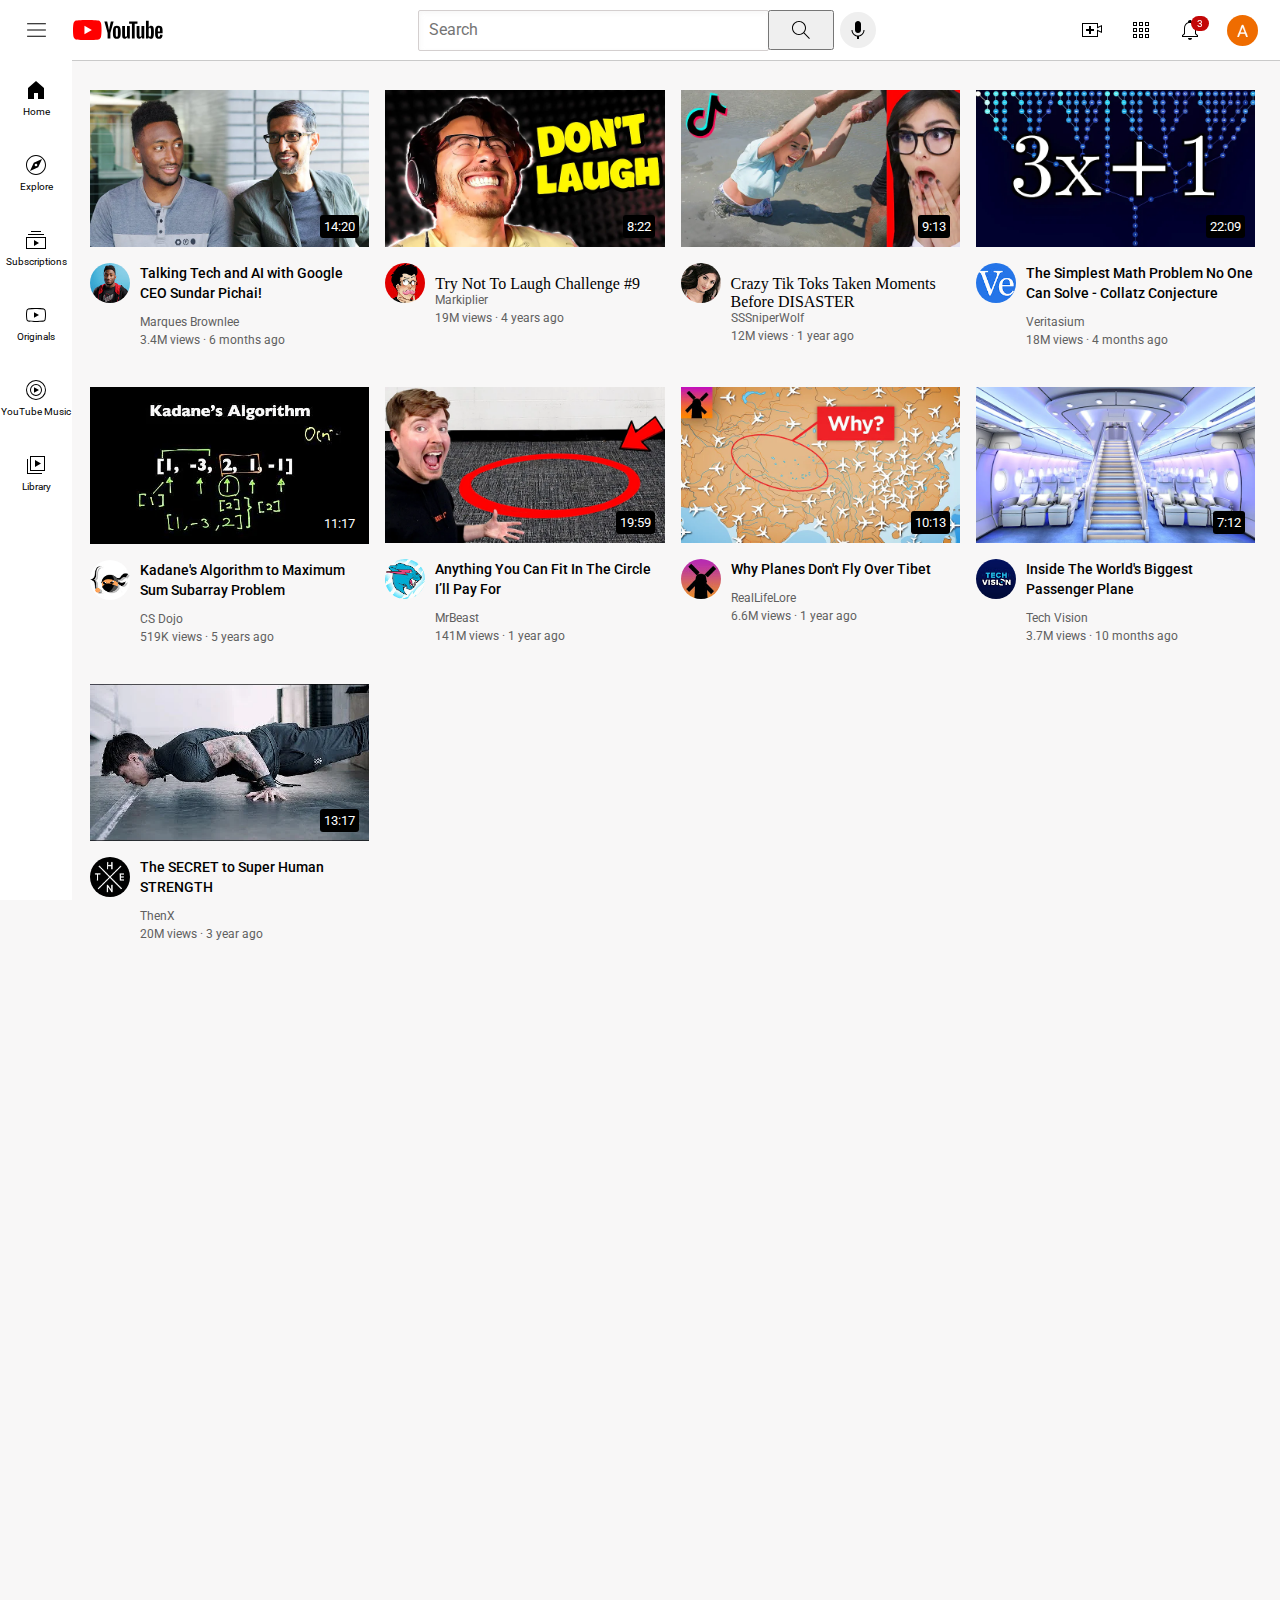
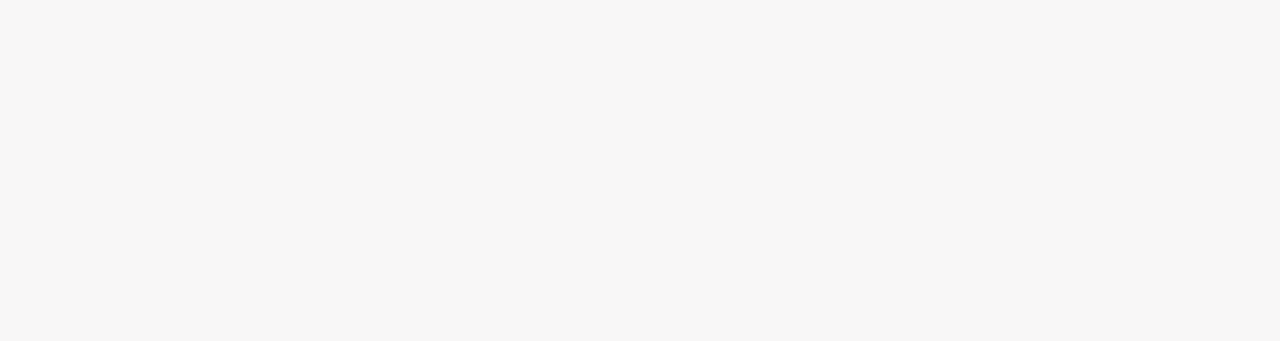
<file: index.html>
<!DOCTYPE html>
<html>
<head>
    <link rel="preconnect" href="https://fonts.googleapis.com">
    <link rel="preconnect" href="https://fonts.gstatic.com" crossorigin>
    <link href="https://fonts.googleapis.com/css2?family=Roboto:wght@400;500;700&display=swap" rel="stylesheet">
    <title>youtube demo</title>
    <link rel="stylesheet" href="styles/header.css">
    <link rel="stylesheet" href="styles/video.css">
    <link rel="stylesheet" href="styles/general.css">
    <link rel="stylesheet" href="styles/sidebar.css">   
</head>
<body style="padding-bottom: 1000px;">
    <div class="flex-header">
        <div class="first-section">
            <img class="three-dashes"src="icons/1.svg">
            <img class="youtube-logo"src="icons/youtube-logo.svg"> 
        </div>
        <div class="middle-section" ><input class="search-bar" type="text" placeholder="Search">
           <button class="search-button"> <img class="search-icon" src="icons/search.svg"><div class="search-name">Search</div></button>
           <button class="voice-button"><img class="voice-icon" src="icons/voice-search-icon.svg"><div class="search-name">Search with your voice</div></button>
        </div>
        <div class="third-section">
            <div class="upload1">
                 <img class="upload" src="icons/upload.svg">
                 <div class="search-name">Create</div>
            </div>
            <div class="youtube1">
                 <img class="youtube-apps" src="icons/youtube-apps.svg">
                 <div class="search-name">youtube apps</div>
            </div>
            
                <div class="notifications-edit">
                    
                    <img class="notifications" src="icons/notifications.svg">
                    <div class="notifications-edits">3
                    </div>
                    
                    <div class="search-name">notifications</div>
                    
                </div>
            
            <img class="picture" src="channel-pictures/vaibhav.jpg">
        </div>
    </div>
            

            
        </div>
    </div>
    <div class="sidebar">
        <div class="sidebar-link"><img src="icons/home.svg"><div>Home</div></div>
        <div class="sidebar-link"><img src="icons/explore.svg"><div>Explore</div></div>
        <div class="sidebar-link"><img src="icons/subscriptions.svg"><div>Subscriptions</div></div>
        <div class="sidebar-link"><img src="icons/originals.svg"><div>Originals</div></div>
        <div class="sidebar-link"><img src="icons/youtube-music.svg"><div>YouTube Music</div></div>
        <div class="sidebar-link"><img src="icons/library.svg"><div>Library</div></div>
        
    </div>
    
    <div class="video-grid">
        <div class="video-preview">
          <div class="thumbnail-row">
                <img class="thumbnail" src="thumnails/thumbnail-1.webp">
                <div class="video-time">
                    14:20
                </div>
          </div>
          <div class="video-info-grid">
                <div class="channel-picture">
                    <img class="profile-picture" src="channel-pictures/channel-1.jpeg">
                </div>
                <div class="video-info">
                    <p class="video-title">
                        Talking Tech and AI with Google CEO Sundar Pichai!
                    </p>
                    <p class="video-author">
                        Marques Brownlee
                    </p>
                    <p class="video-stats">
                        3.4M views &#183; 6 months ago
                    </p>
                </div>
          </div>
        </div>
    

        <div class="video-preview">
          <div class="thumbnail-row">
                <img class="thumbnail" src="thumnails/thumbnail-2.webp">
                <div class="video-time">
                    8:22
                </div>
          </div>
          <div class="video-info-grid">
                <div class="channel-picture">
                    <img class="profile-picture" src="icons/channel-2.jpeg">
                </div>
                <div class="video-info">
                    <p class="video-title"></p>
                        
                        Try Not To Laugh Challenge #9


                    </p>
                    <p class="video-author">
                        Markiplier


                    </p>
                    <p class="video-stats">
                        19M views &#183; 4 years ago
                    </p>
                    
                </div>
          </div>
        </div>
        <div class="video-preview">
            <div class="thumbnail-row">
                  <img class="thumbnail" src="thumnails/thumbnail-3.webp">
                  <div class="video-time">
                    9:13
                </div>
            </div>
            <div class="video-info-grid">
                  <div class="channel-picture">
                      <img class="profile-picture" src="icons/channel-3.jpeg">
                  </div>
                  <div class="video-info">
                    <p class="video-title"></p>
                        
                        Crazy Tik Toks Taken Moments Before DISASTER


                    </p>
                    <p class="video-author">
                        SSSniperWolf


                    </p>
                    <p class="video-stats">
                        12M views &#183; 1 year ago

                    </p>
                      
                  </div>
            </div>
          </div>
          <div class="video-preview">
            <div class="thumbnail-row">
                  <img class="thumbnail" src="thumnails/thumbnail-4.webp">
                  <div class="video-time">
                    22:09
                </div>
            </div>
            <div class="video-info-grid">
                  <div class="channel-picture">
                      <img class="profile-picture" src="icons/channel-4.jpeg">
                  </div>
                  <div class="video-info">
                    <p class="video-title">
                          

                        The Simplest Math Problem No One Can Solve - Collatz Conjecture

                        
                      </p>
                      <p class="video-author">
                        Veritasium
                        
                        
                      </p>
                      <p class="video-stats">
                       
                        
                        18M views &#183; 4 months ago
                      </p>
                      
                  </div>
            </div>
          </div>
          <div class="video-preview">
            <div class="thumbnail-row">
                  <img class="thumbnail" src="thumnails/thumbnail-5.webp">
                  <div class="video-time">
                    11:17
                </div>
            </div>
            <div class="video-info-grid">
                  <div class="channel-picture">
                      <img class="profile-picture" src="icons/channel-5.jpeg">
                  </div>
                  <div class="video-info">
                    <p class="video-title">
                     Kadane's Algorithm to Maximum Sum Subarray Problem
                     </p>
                     <p class="video-author">
                     CS Dojo
                     </p>
                     <p class="video-stats">
                     519K views &#183; 5 years ago
                     </p>
                     
                  </div>
            </div>
          </div>
          <div class="video-preview">
            <div class="thumbnail-row">
                  <img class="thumbnail" src="thumnails/thumbnail-6.webp">
                  <div class="video-time">
                    19:59
                </div>
            </div>
            <div class="video-info-grid">
                  <div class="channel-picture">
                      <img class="profile-picture" src="icons/channel-6.jpeg">
                  </div>
                  <div class="video-info">
                    <p class="video-title">
                          
                        Anything You Can Fit In The Circle I’ll Pay For
                        
                        
                                              </p>
                                              <p class="video-author">
                                                MrBeast
                        
                                               
                                              </p>
                                              <p class="video-stats">
                                                141M views &#183; 1 year ago
                                              </p>
                      
                  </div>
            </div>
          </div>
          <div class="video-preview">
            <div class="thumbnail-row">
                  <img class="thumbnail" src="thumnails/thumbnail-7.webp">
                  <div class="video-time">
                    10:13
                </div>
            </div>
            <div class="video-info-grid">
                  <div class="channel-picture">
                      <img class="profile-picture" src="icons/channel-7.jpeg">
                  </div>
                  <div class="video-info">
                    <p class="video-title">
                          
                        Why Planes Don't Fly Over Tibet
                        
                        
                                              </p>
                                              <p class="video-author">
                                                RealLifeLore
                        
                                                
                                              </p>
                                              <p class="video-stats">
                                                6.6M views &#183; 1 year ago
                                              </p>
                      
                  </div>
            </div>
          </div>
          <div class="video-preview">
            <div class="thumbnail-row">
                  <img class="thumbnail" src="thumnails/thumbnail-8.webp">
                  <div class="video-time">
                    7:12
                </div>
            </div>
            <div class="video-info-grid">
                  <div class="channel-picture">
                      <img class="profile-picture" src="icons/channel-8.jpeg">
                  </div>
                  <div class="video-info">
                    <p class="video-title">
                          
                        Inside The World's Biggest Passenger Plane
                        
                                              </p>
                                              <p class="video-author">
                                                  
                        
                        
                        Tech Vision
                        
                        
                                              </p>
                                              <p class="video-stats">
                                                3.7M views &#183; 10 months ago
                                              </p>
                      
                  </div>
            </div>
          </div>
          <div class="video-preview">
            <div class="thumbnail-row">
                  <img class="thumbnail" src="thumnails/thumbnail-9.webp">
                  <div class="video-time">
                    13:17
                </div>
            </div>
            <div class="video-info-grid">
                  <div class="channel-picture">
                      <img class="profile-picture" src="icons/channel-9.jpeg">
                  </div>
                  <div class="video-info">
                      <p class="video-title">
                          
The SECRET to Super Human STRENGTH


                      </p>
                      <p class="video-author">
                        ThenX

                       
                      </p>
                      <p class="video-stats">
                        20M views &#183; 3 year ago
                      </p>
                  </div>
            </div>
          </div>
    </div>
</body>
</html>
</file>
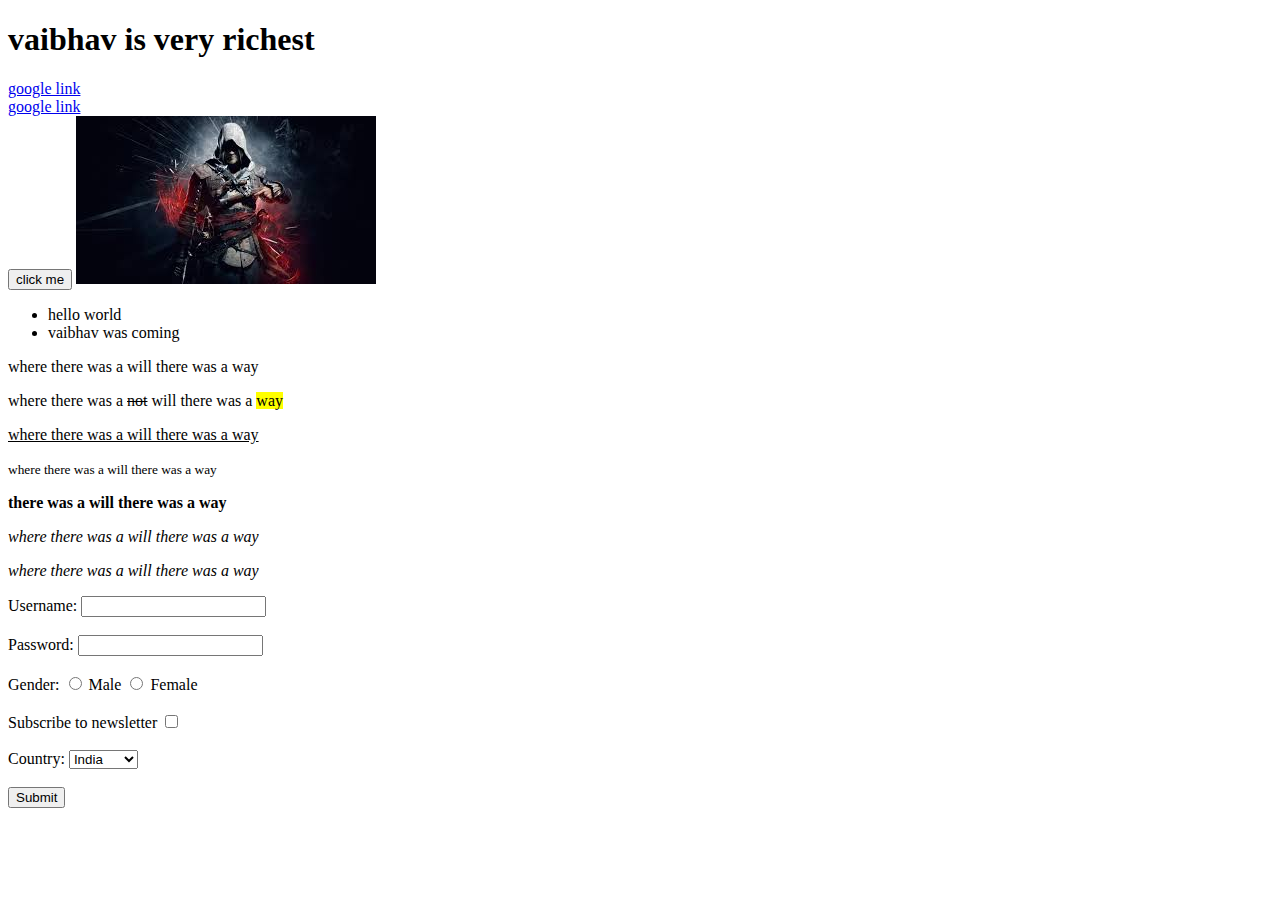
<file: intro-to-html/index.html>
<!DOCTYPE html>
<html lang="en">
<head>
    <meta charset="UTF-8">
    <meta name="viewport" content="width=device-width, initial-scale=1.0">
    <title>vaibhav</title>
</head>
<body>
    <h1>vaibhav is very richest</h1>
    <a href="https://www.google.com/search">google link</a>
    <br/>
    <a href="https://www.google.com/search" target="_blank">google link</a>

    <br/>
    <button> click me</button>
    <img src="[data-uri]">
    <ul>
        <li>hello world</li>
        <li>vaibhav was coming</li>
    </ul>
    <p>
        where there was a will there was a way
    </p>
    <p>
        where there was a <del>not</del> will there was a <mark>way</mark> 
    </p>
    <p>
        <u>where there was a will there was a way</u>
    </p>
    <p>
        <small>where there was a will there was a way</small>
    </p>
    <p>
        <strong> there was a will there was a way</strong>
    </p>
    <p>
        <em>where there was a will there was a way</em>
    </p>
    <p>
        <i>where there was a will there was a way</i>
    </p>
   <!-- <p>
        where there was a will there was a way
    </p>-->
    <form action="/submit" method="post">
        <!-- Text Input -->
        <label for="username">Username:</label>
        <input type="text" id="username" name="username"><br><br>
      
        <!-- Password Input -->
        <label for="password">Password:</label>
        <input type="password" id="password" name="password"><br><br>
      
        <!-- Radio Buttons -->
        <label>Gender:</label>
        <input type="radio" id="male" name="gender" value="male">
        <label for="male">Male</label>
        <input type="radio" id="female" name="gender" value="female">
        <label for="female">Female</label><br><br>
      
        <!-- Checkbox -->
        <label for="subscribe">Subscribe to newsletter</label>
        <input type="checkbox" id="subscribe" name="subscribe" value="yes"><br><br>
      
        <!-- Dropdown Menu -->
        <label for="country">Country:</label>
        <select id="country" name="country">
          <option value="india">India</option>
          <option value="usa">USA</option>
          <option value="canada">Canada</option>
        </select><br><br>
      
        <!-- Submit Button -->
        <input type="submit" value="Submit">
      </form>
      
</body>
</html>
</file>
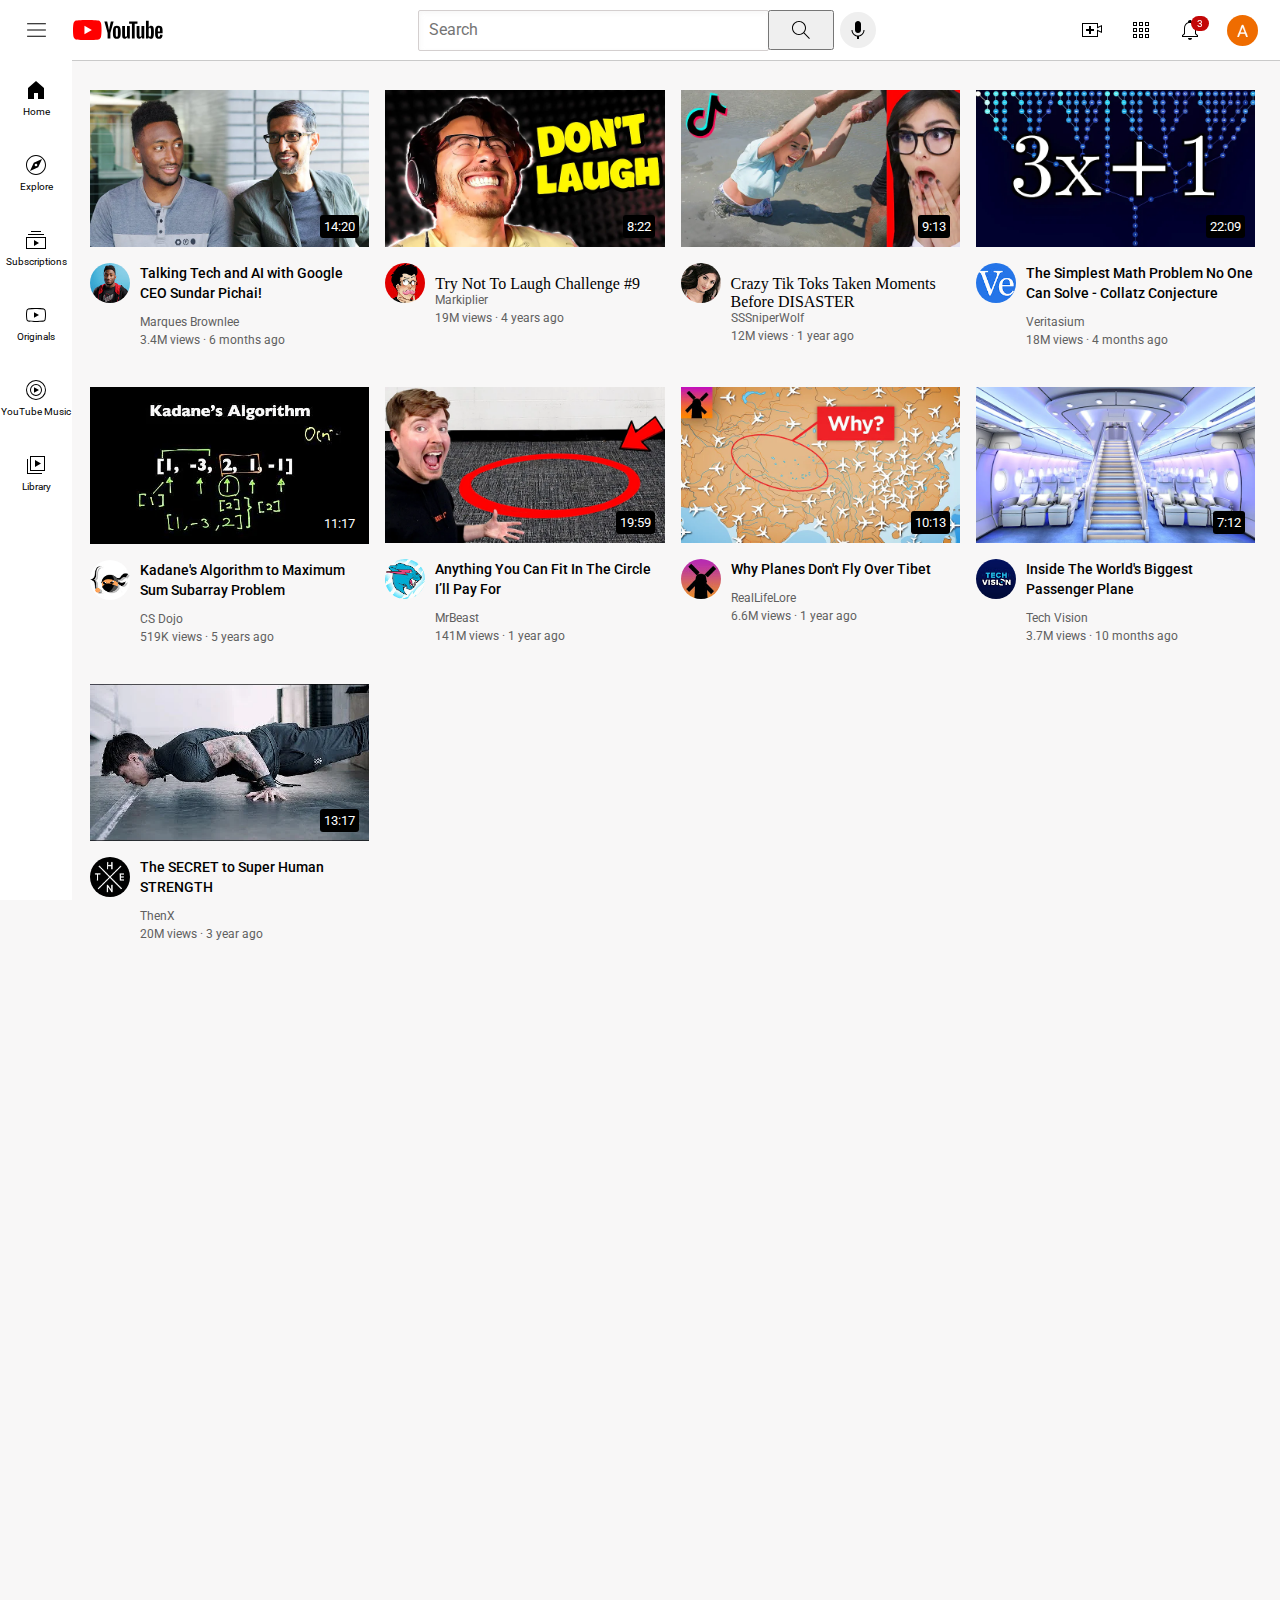
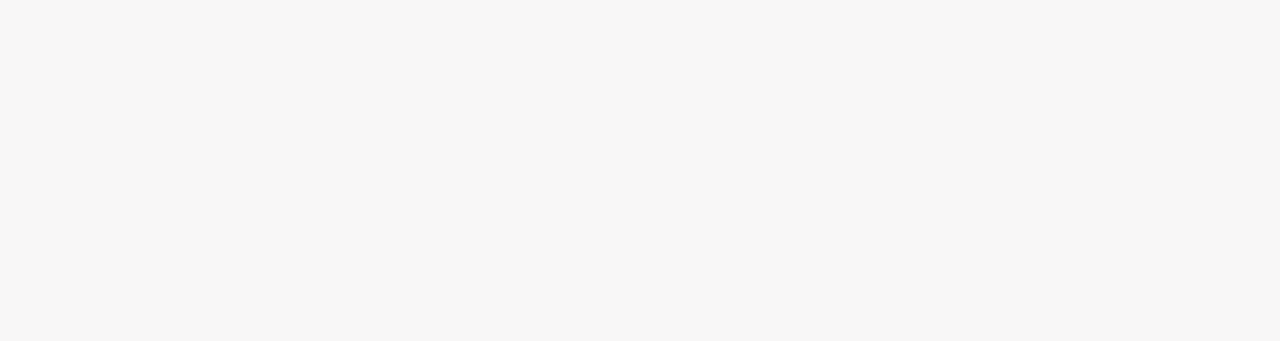
<file: youtube.html>
<!DOCTYPE html>
<html>
<head>
    <link rel="preconnect" href="https://fonts.googleapis.com">
    <link rel="preconnect" href="https://fonts.gstatic.com" crossorigin>
    <link href="https://fonts.googleapis.com/css2?family=Roboto:wght@400;500;700&display=swap" rel="stylesheet">
    <title>youtube demo</title>
    <link rel="stylesheet" href="styles/header.css">
    <link rel="stylesheet" href="styles/video.css">
    <link rel="stylesheet" href="styles/general.css">
    <link rel="stylesheet" href="styles/sidebar.css">   
</head>
<body style="padding-bottom: 1000px;">
    <div class="flex-header">
        <div class="first-section">
            <img class="three-dashes"src="icons/1.svg">
            <img class="youtube-logo"src="icons/youtube-logo.svg"> 
        </div>
        <div class="middle-section" ><input class="search-bar" type="text" placeholder="Search">
           <button class="search-button"> <img class="search-icon" src="icons/search.svg"><div class="search-name">Search</div></button>
           <button class="voice-button"><img class="voice-icon" src="icons/voice-search-icon.svg"><div class="search-name">Search with your voice</div></button>
        </div>
        <div class="third-section">
            <div class="upload1">
                 <img class="upload" src="icons/upload.svg">
                 <div class="search-name">Create</div>
            </div>
            <div class="youtube1">
                 <img class="youtube-apps" src="icons/youtube-apps.svg">
                 <div class="search-name">youtube apps</div>
            </div>
            
                <div class="notifications-edit">
                    
                    <img class="notifications" src="icons/notifications.svg">
                    <div class="notifications-edits">3
                    </div>
                    
                    <div class="search-name">notifications</div>
                    
                </div>
            
            <img class="picture" src="channel-pictures/vaibhav.jpg">
        </div>
    </div>
            

            
        </div>
    </div>
    <div class="sidebar">
        <div class="sidebar-link"><img src="icons/home.svg"><div>Home</div></div>
        <div class="sidebar-link"><img src="icons/explore.svg"><div>Explore</div></div>
        <div class="sidebar-link"><img src="icons/subscriptions.svg"><div>Subscriptions</div></div>
        <div class="sidebar-link"><img src="icons/originals.svg"><div>Originals</div></div>
        <div class="sidebar-link"><img src="icons/youtube-music.svg"><div>YouTube Music</div></div>
        <div class="sidebar-link"><img src="icons/library.svg"><div>Library</div></div>
        
    </div>
    
    <div class="video-grid">
        <div class="video-preview">
          <div class="thumbnail-row">
                <img class="thumbnail" src="thumnails/thumbnail-1.webp">
                <div class="video-time">
                    14:20
                </div>
          </div>
          <div class="video-info-grid">
                <div class="channel-picture">
                    <img class="profile-picture" src="channel-pictures/channel-1.jpeg">
                </div>
                <div class="video-info">
                    <p class="video-title">
                        Talking Tech and AI with Google CEO Sundar Pichai!
                    </p>
                    <p class="video-author">
                        Marques Brownlee
                    </p>
                    <p class="video-stats">
                        3.4M views &#183; 6 months ago
                    </p>
                </div>
          </div>
        </div>
    

        <div class="video-preview">
          <div class="thumbnail-row">
                <img class="thumbnail" src="thumnails/thumbnail-2.webp">
                <div class="video-time">
                    8:22
                </div>
          </div>
          <div class="video-info-grid">
                <div class="channel-picture">
                    <img class="profile-picture" src="icons/channel-2.jpeg">
                </div>
                <div class="video-info">
                    <p class="video-title"></p>
                        
                        Try Not To Laugh Challenge #9


                    </p>
                    <p class="video-author">
                        Markiplier


                    </p>
                    <p class="video-stats">
                        19M views &#183; 4 years ago
                    </p>
                    
                </div>
          </div>
        </div>
        <div class="video-preview">
            <div class="thumbnail-row">
                  <img class="thumbnail" src="thumnails/thumbnail-3.webp">
                  <div class="video-time">
                    9:13
                </div>
            </div>
            <div class="video-info-grid">
                  <div class="channel-picture">
                      <img class="profile-picture" src="icons/channel-3.jpeg">
                  </div>
                  <div class="video-info">
                    <p class="video-title"></p>
                        
                        Crazy Tik Toks Taken Moments Before DISASTER


                    </p>
                    <p class="video-author">
                        SSSniperWolf


                    </p>
                    <p class="video-stats">
                        12M views &#183; 1 year ago

                    </p>
                      
                  </div>
            </div>
          </div>
          <div class="video-preview">
            <div class="thumbnail-row">
                  <img class="thumbnail" src="thumnails/thumbnail-4.webp">
                  <div class="video-time">
                    22:09
                </div>
            </div>
            <div class="video-info-grid">
                  <div class="channel-picture">
                      <img class="profile-picture" src="icons/channel-4.jpeg">
                  </div>
                  <div class="video-info">
                    <p class="video-title">
                          

                        The Simplest Math Problem No One Can Solve - Collatz Conjecture

                        
                      </p>
                      <p class="video-author">
                        Veritasium
                        
                        
                      </p>
                      <p class="video-stats">
                       
                        
                        18M views &#183; 4 months ago
                      </p>
                      
                  </div>
            </div>
          </div>
          <div class="video-preview">
            <div class="thumbnail-row">
                  <img class="thumbnail" src="thumnails/thumbnail-5.webp">
                  <div class="video-time">
                    11:17
                </div>
            </div>
            <div class="video-info-grid">
                  <div class="channel-picture">
                      <img class="profile-picture" src="icons/channel-5.jpeg">
                  </div>
                  <div class="video-info">
                    <p class="video-title">
                     Kadane's Algorithm to Maximum Sum Subarray Problem
                     </p>
                     <p class="video-author">
                     CS Dojo
                     </p>
                     <p class="video-stats">
                     519K views &#183; 5 years ago
                     </p>
                     
                  </div>
            </div>
          </div>
          <div class="video-preview">
            <div class="thumbnail-row">
                  <img class="thumbnail" src="thumnails/thumbnail-6.webp">
                  <div class="video-time">
                    19:59
                </div>
            </div>
            <div class="video-info-grid">
                  <div class="channel-picture">
                      <img class="profile-picture" src="icons/channel-6.jpeg">
                  </div>
                  <div class="video-info">
                    <p class="video-title">
                          
                        Anything You Can Fit In The Circle I’ll Pay For
                        
                        
                                              </p>
                                              <p class="video-author">
                                                MrBeast
                        
                                               
                                              </p>
                                              <p class="video-stats">
                                                141M views &#183; 1 year ago
                                              </p>
                      
                  </div>
            </div>
          </div>
          <div class="video-preview">
            <div class="thumbnail-row">
                  <img class="thumbnail" src="thumnails/thumbnail-7.webp">
                  <div class="video-time">
                    10:13
                </div>
            </div>
            <div class="video-info-grid">
                  <div class="channel-picture">
                      <img class="profile-picture" src="icons/channel-7.jpeg">
                  </div>
                  <div class="video-info">
                    <p class="video-title">
                          
                        Why Planes Don't Fly Over Tibet
                        
                        
                                              </p>
                                              <p class="video-author">
                                                RealLifeLore
                        
                                                
                                              </p>
                                              <p class="video-stats">
                                                6.6M views &#183; 1 year ago
                                              </p>
                      
                  </div>
            </div>
          </div>
          <div class="video-preview">
            <div class="thumbnail-row">
                  <img class="thumbnail" src="thumnails/thumbnail-8.webp">
                  <div class="video-time">
                    7:12
                </div>
            </div>
            <div class="video-info-grid">
                  <div class="channel-picture">
                      <img class="profile-picture" src="icons/channel-8.jpeg">
                  </div>
                  <div class="video-info">
                    <p class="video-title">
                          
                        Inside The World's Biggest Passenger Plane
                        
                                              </p>
                                              <p class="video-author">
                                                  
                        
                        
                        Tech Vision
                        
                        
                                              </p>
                                              <p class="video-stats">
                                                3.7M views &#183; 10 months ago
                                              </p>
                      
                  </div>
            </div>
          </div>
          <div class="video-preview">
            <div class="thumbnail-row">
                  <img class="thumbnail" src="thumnails/thumbnail-9.webp">
                  <div class="video-time">
                    13:17
                </div>
            </div>
            <div class="video-info-grid">
                  <div class="channel-picture">
                      <img class="profile-picture" src="icons/channel-9.jpeg">
                  </div>
                  <div class="video-info">
                      <p class="video-title">
                          
The SECRET to Super Human STRENGTH


                      </p>
                      <p class="video-author">
                        ThenX

                       
                      </p>
                      <p class="video-stats">
                        20M views &#183; 3 year ago
                      </p>
                  </div>
            </div>
          </div>
    </div>
</body>
</html>
</file>
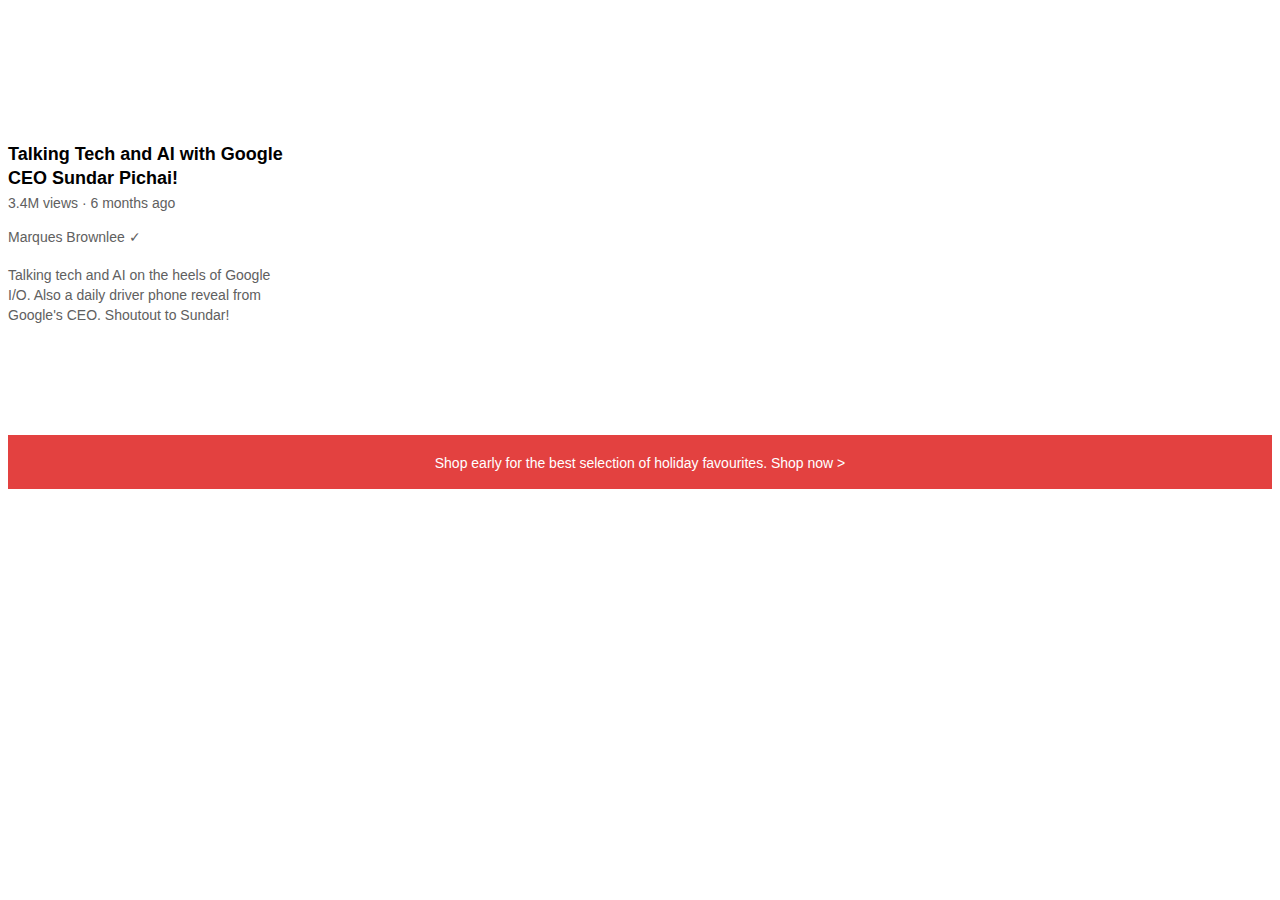
<file: intro-to-html/text.html>
<!DOCTYPE html>
<html>
<head>
    <title>tex.html</title>
    <link rel="stylesheet" href="textstyle.css">
</head>
<body>
    <p class="video-title">
        Talking Tech and AI with Google CEO Sundar Pichai! 
    </p>
    <p class="video-status">
        3.4M views &#183; 6 months ago
    </p>
    <p class="video-author">
        Marques Brownlee &#10003;
    </p>
    <p class="video-description">
        Talking tech and AI on the heels of Google I/O. Also a daily driver phone reveal from Google's CEO. Shoutout to Sundar!
    </p>
    <p class="apple-text">
        Shop early for the best selection of holiday favourites. <span class="shop-mall">Shop now &#62; </span>
    </p>
</body>
</html>
</file>
<file: styles/header.css>
.flex-header{
    display: flex;
    flex-direction: row;
    height: 60px;
    justify-content: space-between;
    position: fixed;
    background-color: white;
    left: 0px;
    right: 0px;
    top: 0px;
    border-bottom-width :1px ;
    border-bottom-style: solid;
    border-bottom-color: rgb(202, 202, 202);
    z-index: 100;
  }
  .first-section{
   
    width: 200px;
    align-items: center;
    display: flex;
    margin-right: 50px;
  }
  .middle-section{
    flex: 1;
    display: flex;
    margin-right: 35px;
    max-width: 460px;
    align-items: center;
  }
  .third-section{
    width: 190px;
    display: flex;
    align-items: center;
    
    margin-right: 10px;
  }
  
  .three-dashes{
    display: flex;
    height: 25px;
    margin-left: 24px;
    margin-right: 24px;
  }
  
  .voice-button{
    margin-left: 1px;
    cursor: pointer;
  }
  .search-bar{
    display: flex;
    width: 0px;
    min-width: 0px;
    flex: 1;
    height: 37px;
    padding-left: 10px;
    font-size: 16px;
    border-style: solid;
    border-radius: 2px;
    border-width: 1px;
    border-color: rgb(212, 207, 207);
    box-shadow: inset 1px 2px 5px rgba(181, 178, 178, 0.1);
  }
  .search-bar::placeholder{
    font-family: roboto,Arial;
    font-size: 16px;
  }
  .youtube-logo{
    height: 20px;
    cursor: pointer;
   
  }
  .upload{
    height: 24px;
    margin-right: 25px;
    cursor: pointer;
  }
  .notifications{
    height: 24px;
    margin-right: 25px;
    cursor: pointer;
    
  }
  .picture{
    height: 31px;
    border-radius: 16px ;
    cursor: pointer;
  }
  .youtube-apps{
    height: 24px;
    margin-right: 25px;
    cursor: pointer;
  }
  .search-icon{
    height: 24px;
    cursor: pointer;
  }
  .voice-icon{
    height: 24px;
    cursor: pointer;
  }
  .search-button{
   height: 40px;
   width: 66px;
   margin-left: -1px;
   cursor: pointer;
   
  }
  .search-button, .voice-button, 
  .upload1, .youtube1, .notifications-edit{
    font-family: Roboto,Arial;
    display: flex;
    justify-content: center;
    align-items: center;
    position: relative;
     

  }

  .search-button .search-name, 
  .voice-button .search-name, 
  .upload1 .search-name, 
  .youtube1 .search-name, 
  .notifications-edit .search-name
  {
    position: absolute;
    background-color: gray;
    color: white;
    font-weight: bold;
    border-radius: 2px;
    font-size: 10px;
    padding: 6px;
    padding-left: 6px;
    padding-right:6px;
    bottom: -30px;
    opacity:0;
    transition: opacity 0.15s;
    pointer-events:none;
    white-space: nowrap;
    
     }
   .search-button:hover .search-name, 
   .voice-button:hover .search-name, 
   .upload1:hover .search-name, 
   .youtube1:hover .search-name, 
   .notifications-edit:hover .search-name{
    opacity: 1;
    
   }
 
  .voice-button{
    margin-left: 4px;
    height: 40px;
    width: 40px;
    border-radius: 20px;
    border-color: white;
    border-style: solid;
  }
  
  .notifications-edit{
    position: relative;
  }
  .notifications-edits{
    position: absolute;
    background-color: rgb(195, 7, 7);
    color: white;
    font-family: roboto,Arial;
    font-size: 10px;
    padding-top: 2px;
    padding-bottom: 2px;
    padding-left: 6px;
    padding-right: 6px;
    border-radius: 10px;
    border-color: white;
    top: -2px;
    right: 18px;

    
  }
</file>
<file: styles/video.css>
.thumbnail {
    width: 100%;
    
  }

  .video-title {
    margin-top: 0;
    font-size: 14px;
    font-weight: 500;
    line-height: 20px;
    margin-bottom: 12px;
  }

  .video-info-grid {
    display: grid;
    grid-template-columns: 50px 1fr;
  }

  .profile-picture {
    width: 40px;
    border-radius: 50px;
  }

  .thumbnail-row {
    margin-bottom: 12px;
    position:relative;
  }

  .video-author,
  .video-stats {
    font-size: 12px;
    color: rgb(96, 96, 96);
  }

  .video-author {
    margin-bottom: 4px;
  }

  .video-grid {
    display: grid;
    grid-template-columns: 1fr 1fr 1fr;
    column-gap: 16px;
    row-gap: 40px;
  }
  @media(max-width: 750px){
    .video-grid{
      grid-template-columns: 1fr 1fr;
    }
  }
  @media(min-width: 1000px){
    .video-grid{
      grid-template-columns: 1fr 1fr 1fr 1fr;
    }
  }
  .video-time{
    font-family: roboto,Arial;
    font-size: 13px;
    background-color: black;
    color: white;
    position: absolute;
    bottom: 13px;
    right:10px;
    padding: 4px;
    border-radius: 3px;
  
  }
</file>
<file: styles/general.css>
p{
    font-family: Roboto, Arial;
    margin-top: 0;
    margin-bottom: 0;
  }
body{
    margin: 0;
    padding-top: 90px;
    padding-left: 90px;
    padding-right: 25px;
    background-color: rgb(248, 247, 247);
}
</file>
<file: styles/sidebar.css>
.sidebar{
    
    position: fixed;
    left: 0px;
    top: 60px;
    bottom: 0px;
    background-color: white;
    width: 72px;
    z-index: 200;
    cursor: pointer;
    
   
  }
  .sidebar-link{
    height: 75px;
    display: flex;
    flex-direction: column;
    align-items: center;
    justify-content: center;
   
  }
  .sidebar-link:hover{
    background-color: rgb(232, 228, 228);
  }
  .sidebar-link img{
    height: 24px;
    margin-bottom: 4px;
  }
  .sidebar-link div{
    font-family: Roboto,Arial;
    font-size: 10px;
  }
</file>
<file: intro-to-html/textstyle.css>
p{
    font-family: Arial;
}
.video-title{
    font-family: Arial;
    font-size: 18px;
    font-weight: bold;
    width: 280px;
    padding-top: 124px;
    margin-bottom: 0px;
    line-height: 24px;
}
.video-status{
    font-size: 14px;
    color: rgb(96, 96, 96);
    margin-top: 5px;
    margin-bottom: 18px;
}
.video-author{
    color: rgb(96, 96, 96);
    font-size: 14px;
    margin-top: 0px;
    margin-bottom: 20px;
}
.video-description{
    color: rgb(96, 96, 96);
    font-size: 14px;
    width: 280px;
    line-height: 20px;
    margin-bottom: 110px;
}
.apple-text{
    background-color: rgb(227, 65, 64);
    text-align: center;
    color: white;
    padding-top: 20px;
    padding-bottom: 18px;
    font-size: 14px;
}

.shop-mall:hover{
    cursor: pointer;
    text-decoration: underline;
}
</file>
